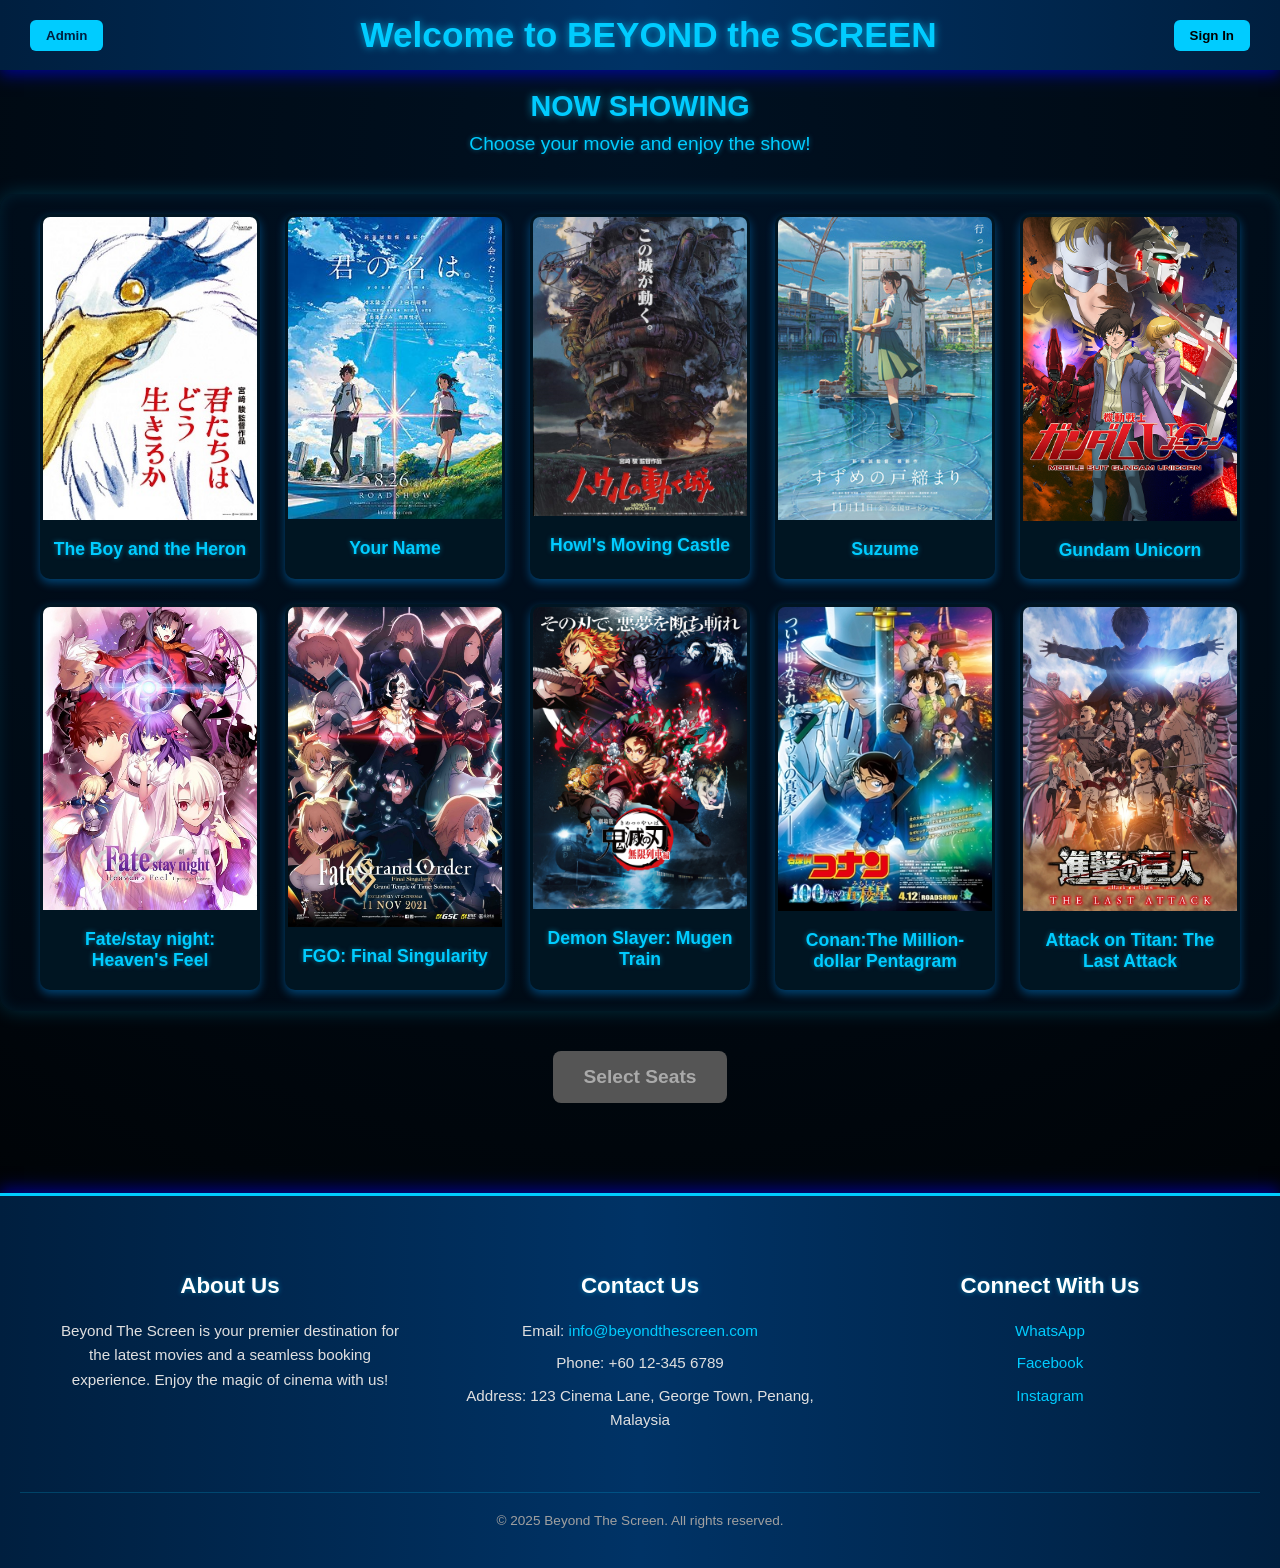
<file: project 1/index.html>
<!DOCTYPE html>
<html lang="en">
<head>
  <meta charset="UTF-8" />
  <meta name="viewport" content="width=device-width, initial-scale=1.0" />
  <title>Beyond The Screen</title>
  <link rel="stylesheet" href="index.css" />
</head>
<script>
  // Run when the page loads
  window.onload = function () {
    const authButton = document.getElementById('authButton');
    const user = localStorage.getItem("loggedInUser");

    if (user) {
      authButton.textContent = "Logout";
    } else {
      authButton.textContent = "Sign In";
    }
  };

  function handleAuthAction() {
    const user = localStorage.getItem("loggedInUser");

    if (user) {
      // Log out
      localStorage.removeItem("loggedInUser");
      alert("Logged out successfully.");
      location.reload(); // Refresh the page to update UI
    } else {
      // Redirect to login page
      window.location.href = "login.html";
    }
  }

  // New function for the Admin button
  function handleAdminAction() {
    // Placeholder for admin login/dashboard logic
    alert("Admin button clicked! (This would lead to an admin panel)");
    // You might redirect to an admin-specific page here, e.g.:
    // window.location.href = "admin_dashboard.html";
  }
</script>
<body>

  <header>
    <!-- New Admin button added here -->
    <button id="adminButton" class="admin-btn" onclick="handleAdminAction()">Admin</button>
    
    <div class="logo">
    </div>
    <h1 class="main-title">Welcome to BEYOND the SCREEN</h1>
    <button id="authButton" class="sign-in" onclick="handleAuthAction()">Sign In</button>
  </header>

  <section class="secondary-title-section">
      <h2 class="now-showing-title">NOW SHOWING</h2>
      <p class="sub-title">Choose your movie and enjoy the show!</p>
  </section>


  <main id="main-content">
<section id="movie-grid" class="movie-grid">
  <!-- Movie 1 -->
  <div class="movie-card" data-movie="The Boy and the Heron">
    <div class="movie-image-container">
      <img src="image/movie/苍鹭.jpg" alt="The Boy and the Heron" />
      <div class="movie-description">A young boy enters a mysterious world guided by a talking heron.</div>
    </div>
    <h3>The Boy and the Heron</h3>
  </div>

  <!-- Movie 2 -->
  <div class="movie-card" data-movie="Your Name">
    <div class="movie-image-container">
      <img src="image/movie/Your_name.jpg" alt="Your Name" />
      <div class="movie-description">Two strangers mysteriously swap bodies and try to find each other.</div>
    </div>
    <h3>Your Name</h3>
  </div>

  <!-- Movie 3 -->
  <div class="movie-card" data-movie="Howl's Moving Castle">
    <div class="movie-image-container">
      <img src="image/movie/Howls-moving-castleposter.jpg" alt="Howl's Moving Castle" />
      <div class="movie-description">A girl cursed by a witch finds refuge in a magical walking castle.</div>
    </div>
    <h3>Howl's Moving Castle</h3>
  </div>

  <!-- Movie 4 -->
  <div class="movie-card" data-movie="Suzume">
    <div class="movie-image-container">
      <img src="image/movie/suzume.jpg" alt="Suzume" />
      <div class="movie-description">Suzume helps close magical doors causing disasters across Japan.</div>
    </div>
    <h3>Suzume</h3>
  </div>

  <!-- Movie 5 -->
  <div class="movie-card" data-movie="Gundam Unicorn">
    <div class="movie-image-container">
      <img src="image/movie/gundam uc.png" alt="Gundam Unicorn" />
      <div class="movie-description">A teen pilot discovers the power of the mysterious Unicorn Gundam.</div>
    </div>
    <h3>Gundam Unicorn</h3>
  </div>

  <!-- Movie 6 -->
  <div class="movie-card" data-movie="Fate/stay night: Heaven's Feel">
    <div class="movie-image-container">
      <img src="image/movie/fsn hf.jpg" alt="Fate/stay night: Heaven's Feel" />
      <div class="movie-description">Dark secrets unfold as the Holy Grail War reaches its darkest path.</div>
    </div>
    <h3>Fate/stay night: Heaven's Feel</h3>
  </div>

  <!-- Movie 7 -->
  <div class="movie-card" data-movie="FGO: Final Singularity">
    <div class="movie-image-container">
      <img src="image/movie/fgo.jpg" alt="FGO: Final Singularity" />
      <div class="movie-description">The Chaldea team faces the final battle to save humanity's future.</div>
    </div>
    <h3>FGO: Final Singularity</h3>
  </div>

  <!-- Movie 8 -->
  <div class="movie-card" data-movie="Demon Slayer: Infinity Castle">
    <div class="movie-image-container">
      <img src="image/movie/Kimetsu_no_Yaiba_Mugen_Ressha_Hen_Poster.jpg" alt="Demon Slayer: Mugen Train" />
      <div class="movie-description">Tanjiro and friends face a powerful demon aboard a haunted train.</div>
    </div>
    <h3>Demon Slayer: Mugen Train</h3>
  </div>

  <!-- Movie 9 -->
  <div class="movie-card" data-movie="The Million-dollar Pentagram">
    <div class="movie-image-container">
      <img src="image/movie/Conan_Movie_27.jpg" alt="The Million-dollar Pentagram" />
      <div class="movie-description">Conan faces off against a legendary thief in a battle of wits over a priceless sword.</div>
    </div>
    <h3>Conan:The Million-dollar Pentagram</h3>
  </div>

  <!-- Movie 10 -->
  <div class="movie-card" data-movie="Attack on Titan: The Last Attack">
    <div class="movie-image-container">
      <img src="image/movie/aot.webp" alt="Attack on Titan: The Last Attack" />
      <div class="movie-description">"In a final stand, humanity battles to end the titan threat once and for all."</div>
    </div>
    <h3>Attack on Titan: The Last Attack</h3>
  </div>
</section>


    <section class="schedule-box">
      <div class="column location">
        <h2>Location</h2>
        <ul id="location-list">
          <li>Gurney Plaza</li>
          <li>Queensbay Mall</li>
          <li>Sunway Carnival Mall</li>
        </ul>
      </div>
      <div class="column time">
        <h2>Time</h2>
        <ul id="time-list">
          <li>10:00 AM</li>
          <li>12:00 PM</li>
          <li>2:00 PM</li>
          <li>4:00 PM</li>
          <li>6:00 PM</li>
          <li>8:00 PM</li>
          <li>10:00 PM</li>
        </ul>
      </div>
    </section>
  </main>

  <div class="booking-button-container">
    <button id="book-now-btn" class="book-now-btn" disabled>Select Seats</button>
  </div>

  <footer class="contact-footer">
    <div class="footer-content">
      <div class="footer-section about">
        <h3>About Us</h3>
        <p>Beyond The Screen is your premier destination for the latest movies and a seamless booking experience. Enjoy the magic of cinema with us!</p>
      </div>
      <div class="footer-section contact-info">
        <h3>Contact Us</h3>
        <ul>
          <li>Email: <a href="mailto:info@beyondthescreen.com">info@beyondthescreen.com</a></li>
          <li>Phone: +60 12-345 6789</li>
          <li>Address: 123 Cinema Lane, George Town, Penang, Malaysia</li>
        </ul>
      </div>
      <div class="footer-section social-media">
        <h3>Connect With Us</h3>
        <ul>
          <li><a href="https://wa.me/60123456789" target="_blank">WhatsApp</a></li>
          <li><a href="https://facebook.com/BeyondTheScreenMY" target="_blank">Facebook</a></li>
          <li><a href="https://instagram.com/BeyondTheScreenMY" target="_blank">Instagram</a></li>
        </ul>
      </div>
    </div>
    <div class="footer-bottom">
      &copy; 2025 Beyond The Screen. All rights reserved.
    </div>
  </footer>

  <script src="index.js"></script>
</body>
</html>
</file>
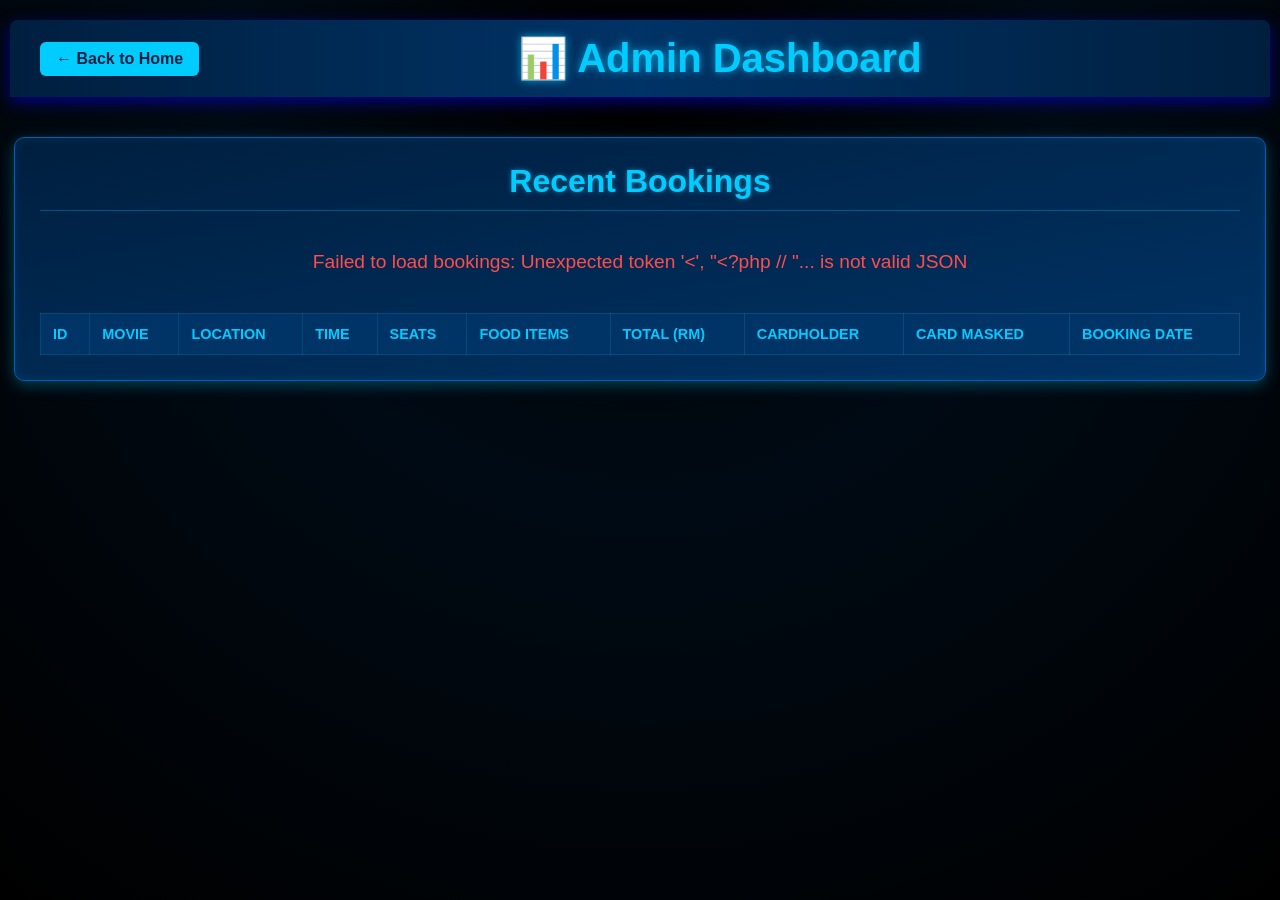
<file: project 1/admin.html>
<!DOCTYPE html>
<html lang="en">
<head>
    <meta charset="UTF-8">
    <meta name="viewport" content="width=device-width, initial-scale=1.0">
    <title>Admin Dashboard - Movie Bookings</title>
    <link rel="stylesheet" href="admin.css">
</head>
<body>
    <header>
        <a href="index.html" class="back-to-home-btn">← Back to Home</a>
        <h1>📊 Admin Dashboard</h1>
    </header>

    <main class="container">
        <section class="admin-section">
            <h2>Recent Bookings</h2>
            <div id="loading-message" class="loading-message">Loading bookings...</div>
            <div id="error-message" class="error-message" style="display: none;"></div>
            <table id="bookings-table">
                <thead>
                    <tr>
                        <th>ID</th>
                        <th>Movie</th>
                        <th>Location</th>
                        <th>Time</th>
                        <th>Seats</th>
                        <th>Food Items</th>
                        <th>Total (RM)</th>
                        <th>Cardholder</th>
                        <th>Card Masked</th>
                        <th>Booking Date</th>
                    </tr>
                </thead>
                <tbody>
                    <!-- Bookings will be loaded here by JavaScript -->
                </tbody>
            </table>
            <p id="no-bookings-message" style="display: none; text-align: center; color: #aaa; margin-top: 20px;">No bookings found yet.</p>
        </section>
    </main>

    <script src="admin.js"></script>
</body>
</html>
</file>
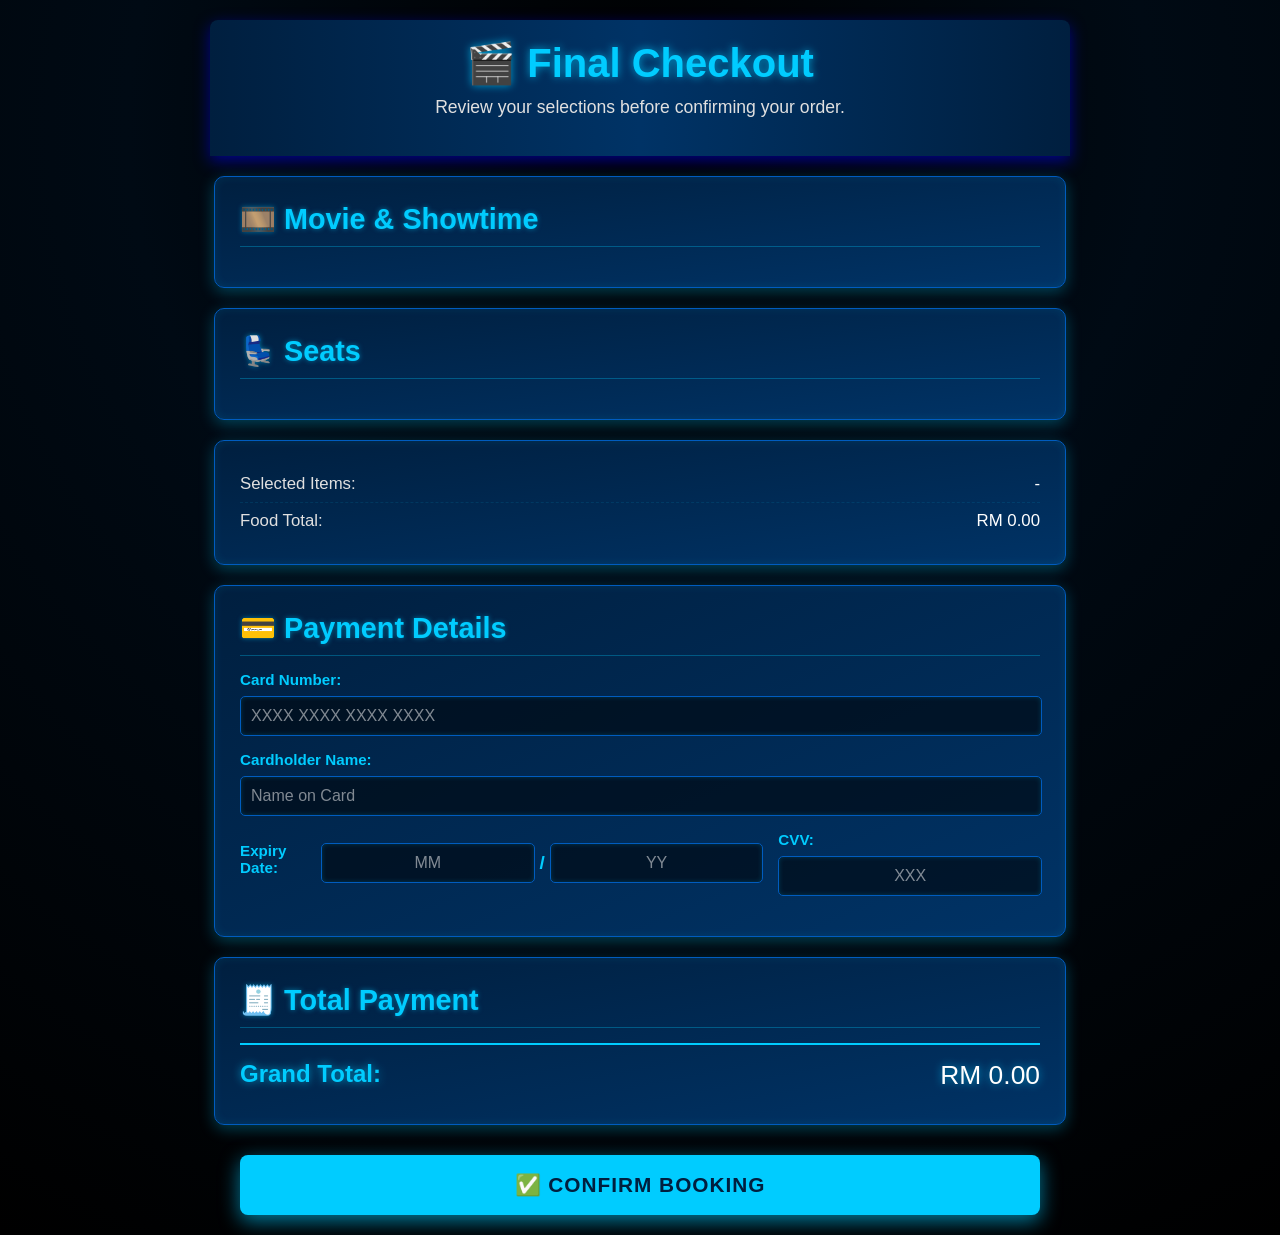
<file: project 1/checkout.html>
<!DOCTYPE html>
<html lang="en">
<head>
  <meta charset="UTF-8">
  <meta name="viewport" content="width=device-width, initial-scale=1.0">
  <title>Checkout - Beyond The Screen</title>
  <link rel="stylesheet" href="checkout.css">
</head>
<body>

  <header>
    <h1>🎬 Final Checkout</h1>
    <p>Review your selections before confirming your order.</p>
  </header>

  <div class="summary-box" id="movie-summary">
    <h2>🎞️ Movie & Showtime</h2>
    <!-- Content will be dynamically added by checkout.js -->
  </div>

  <div class="summary-box" id="seats-summary">
    <h2>💺 Seats</h2>
    <!-- Content will be dynamically added by checkout.js -->
  </div>

  <div class="summary-box" id="food-summary">
    <h2>🍿 Food & Drinks</h2>
    <!-- Content will be dynamically added by checkout.js -->
  </div>

  <div class="summary-box payment-details">
    <h2>💳 Payment Details</h2>
    <div class="form-group">
      <label for="card-number">Card Number:</label>
      <input type="text" id="card-number" placeholder="XXXX XXXX XXXX XXXX" maxlength="19" required>
    </div>
    <div class="form-group">
      <label for="card-name">Cardholder Name:</label>
      <input type="text" id="card-name" placeholder="Name on Card" required>
    </div>
    <div class="form-group expiration-cvv">
      <div class="expiration-date">
        <label for="expiry-month">Expiry Date:</label>
        <input type="text" id="expiry-month" placeholder="MM" maxlength="2" required>
        <span> / </span>
        <input type="text" id="expiry-year" placeholder="YY" maxlength="2" required>
      </div>
      <div class="cvv">
        <label for="cvv">CVV:</label>
        <input type="text" id="cvv" placeholder="XXX" maxlength="4" required>
      </div>
    </div>
  </div>

  <div class="summary-box">
    <h2>🧾 Total Payment</h2>
    <div class="order-item total">Grand Total: <span id="grand-total">RM 0.00</span></div>
  </div>

  <button class="action-btn" id="confirm-payment-btn">✅ Confirm Booking</button>

  <!-- Custom Confirmation Modal -->
  <div id="confirmation-modal" class="modal">
    <div class="modal-content">
      <span class="close-button">&times;</span>
      <h2 id="modal-title"></h2>
      <p id="modal-message"></p>
      <button id="modal-ok-btn" class="modal-button">OK</button>
    </div>
  </div>

  <script src="checkout.js"></script>

</body>
</html>
</file>
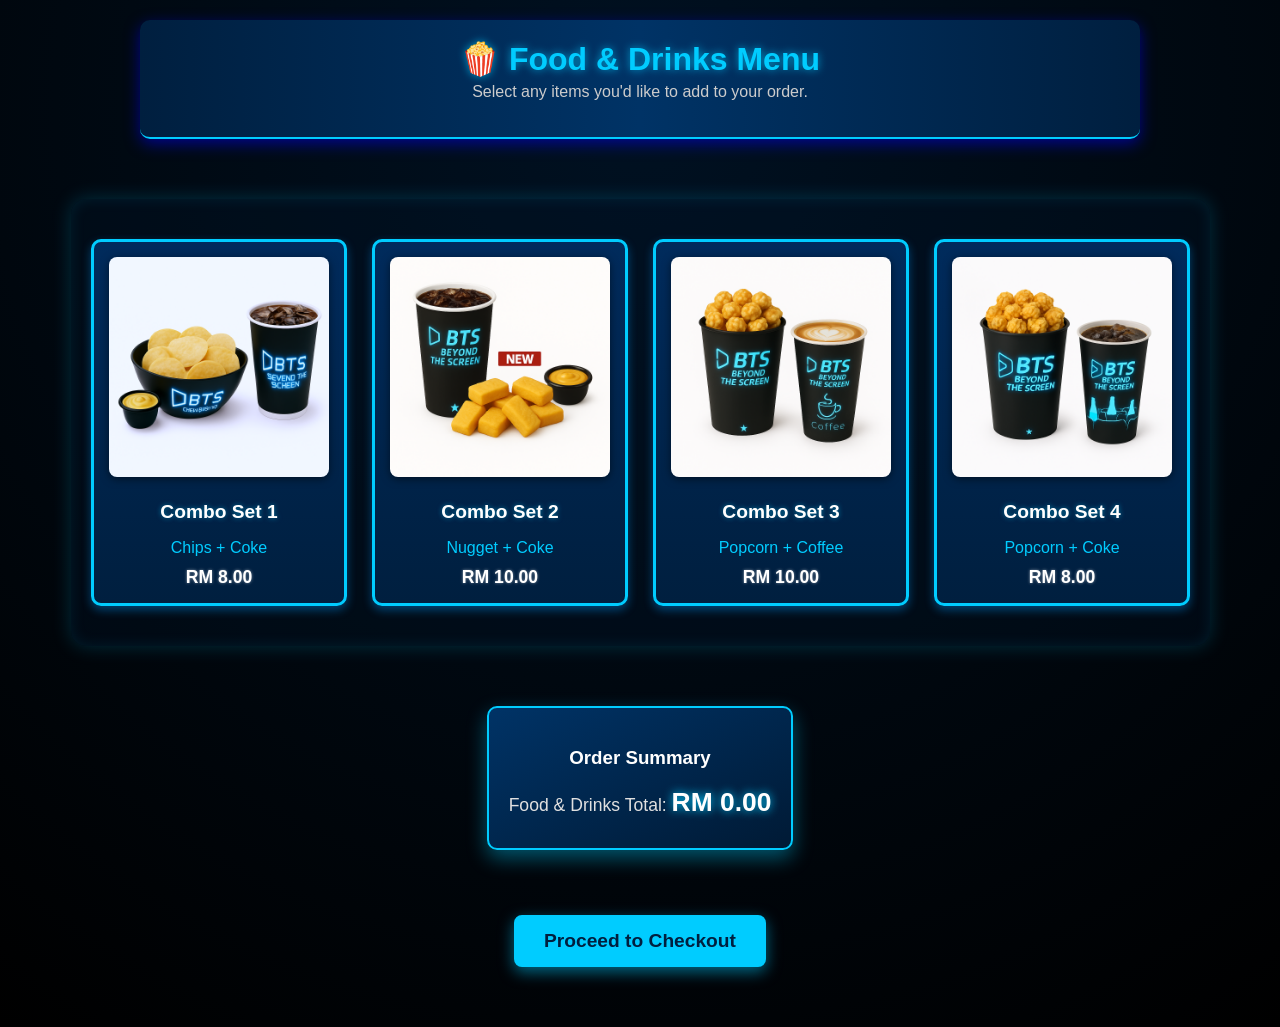
<file: project 1/food.html>
<!DOCTYPE html>
<html lang="en">
<head>
  <meta charset="UTF-8">
  <title>Food Menu - Beyond The Screen</title>
  <link rel="stylesheet" href="food.css">
</head>
<body>
  <header>
    <h1>🍿 Food & Drinks Menu</h1>
    <p>Select any items you'd like to add to your order.</p>
  </header>

  <section class="food-menu" id="food-menu">
    <div class="food-item" data-name="Combo Set 1" data-price="8.00">
      <img src="image/food/chips + coke.png" alt="Combo Set 1">
      <h2>Combo Set 1</h2>
      <p>Chips + Coke</p>
      <span class="price">RM 8.00</span>
    </div>

    <div class="food-item" data-name="Combo Set 2" data-price="10.00">
      <img src="image/food/coke + nugget.png" alt="Combo Set 2">
      <h2>Combo Set 2</h2>
      <p>Nugget + Coke</p>
      <span class="price">RM 10.00</span>
    </div>

    <div class="food-item" data-name="Combo Set 3" data-price="10.00">
      <img src="image/food/popcorn + coffee.png" alt="Combo Set 3">
      <h2>Combo Set 3</h2>
      <p>Popcorn + Coffee</p>
      <span class="price">RM 10.00</span>
    </div>

    <div class="food-item" data-name="Combo Set 4" data-price="8.00">
      <img src="image/food/popcorn + coke.png" alt="Combo Set 4">
      <h2>Combo Set 4</h2>
      <p>Popcorn + Coke</p>
      <span class="price">RM 8.00</span>
    </div>
  </section>

  <div class="summary">
    <h3>Order Summary</h3>
    <p>Food & Drinks Total: <span id="food-total">RM 0.00</span></p>
  </div>
  
  <div class="action-button-container">
    <button id="checkout-btn" class="action-btn">Proceed to Checkout</button>
  </div>

  <script src="food.js"></script>
</body>
</html>
</file>
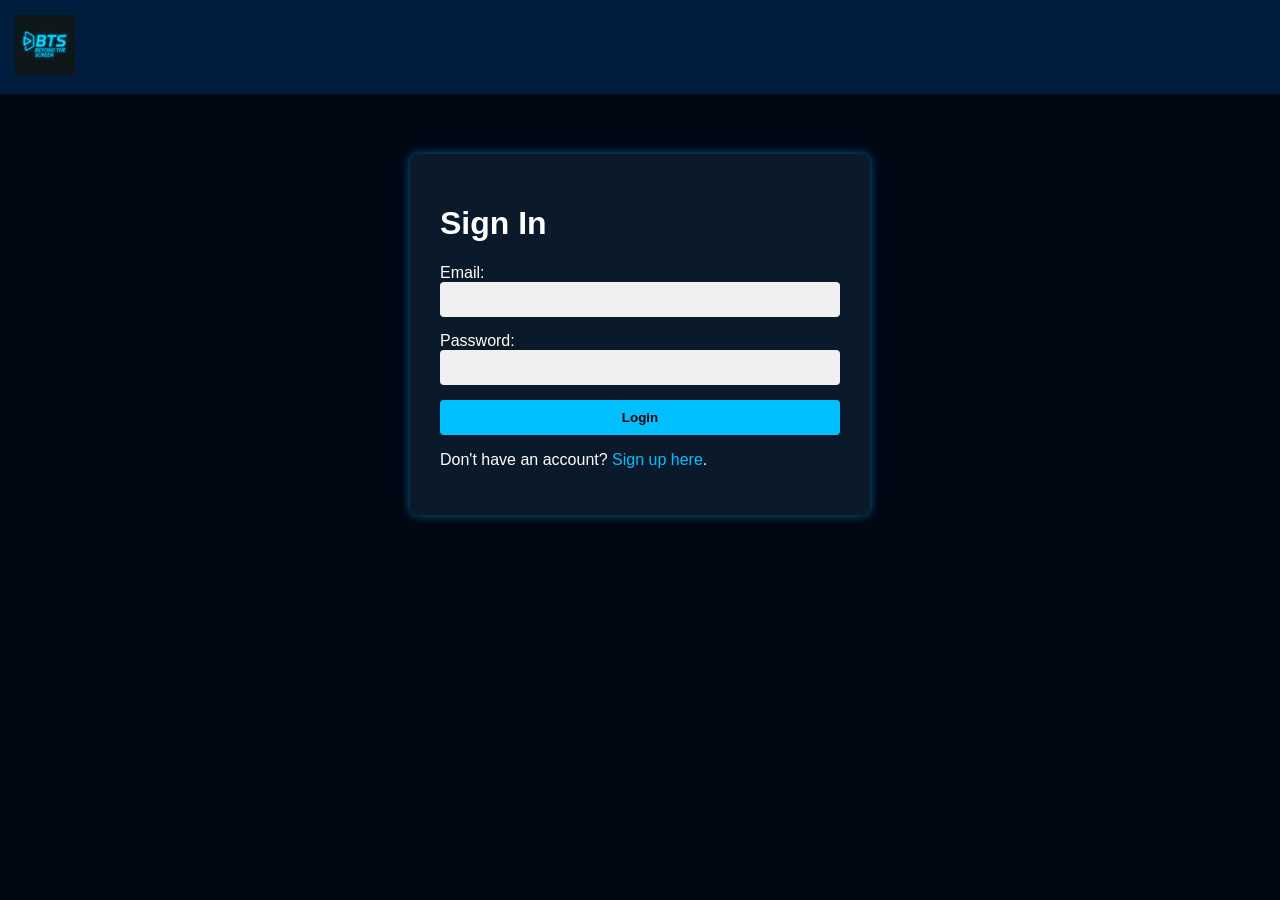
<file: project 1/login.html>
<!DOCTYPE html>
<html lang="en">
<head>
  <meta charset="UTF-8" />
  <meta name="viewport" content="width=device-width, initial-scale=1.0"/>
  <title>Login - Beyond The Screen</title>
  <link rel="stylesheet" href="login.css" />
</head>
<body>

  <header>
    <div class="logo">
      <img src="image/icon/bts logo.png" alt="logo" width="60" height="60">
    </div>
  </header>

  <main class="auth-container">
    <h1>Sign In</h1>
    <form onsubmit="return loginUser(event)" class="auth-form">
      <label>Email:</label>
      <input type="email" id="loginEmail" required />

      <label>Password:</label>
      <input type="password" id="loginPassword" required />

      <button type="submit">Login</button>
      <p>Don't have an account? <a href="signup.html">Sign up here</a>.</p>
    </form>
  </main>

  <script>
    function loginUser(event) {
      event.preventDefault();
      const email = document.getElementById("loginEmail").value;
      const password = document.getElementById("loginPassword").value;

      const storedPassword = localStorage.getItem(email);
      if (storedPassword === password) {
        localStorage.setItem("loggedInUser", email);
        alert("Login successful!");
        window.location.href = "index.html";
      } else {
        alert("Invalid email or password.");
      }
    }
  </script>
</body>
</html>
</file>
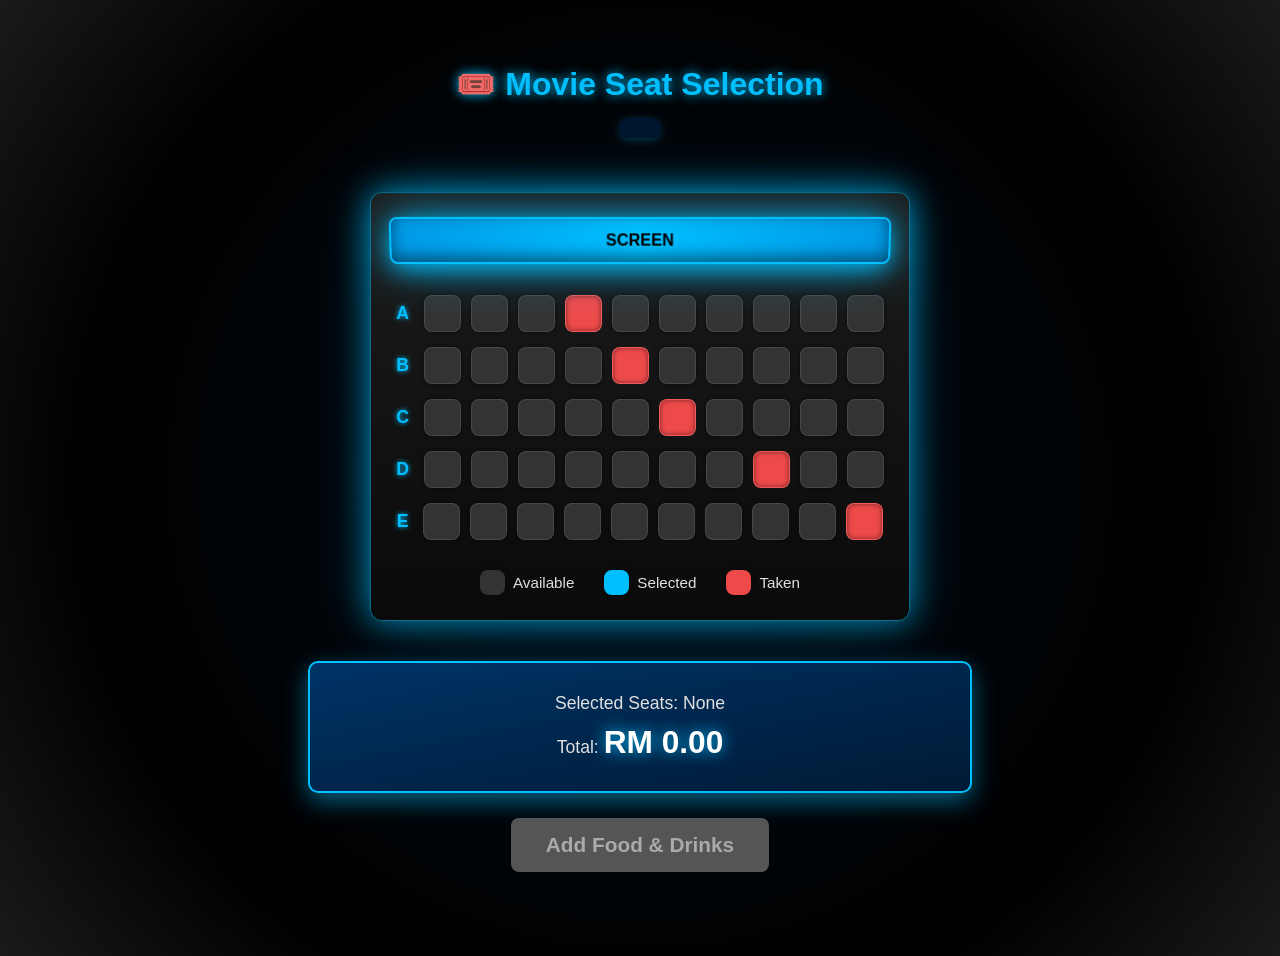
<file: project 1/seats.html>
<!DOCTYPE html>
<html lang="en">
<head>
  <meta charset="UTF-8">
  <title>Seat Selection</title>
  <link rel="stylesheet" href="seats.css">
</head>
<body>
  <header>
    <h1>🎟️ Movie Seat Selection</h1>
    <div id="booking-details"></div>
  </header>

  <div class="seat-layout">
    <div class="screen">SCREEN</div>

    <!-- Rows A to E -->
    <div class="row" data-row="A"><div class="label">A</div>
      <div class="seats">
        <div class="seat available" data-seat="A1"></div><div class="seat available" data-seat="A2"></div><div class="seat available" data-seat="A3"></div>
        <div class="seat taken" data-seat="A4"></div><div class="seat available" data-seat="A5"></div><div class="seat available" data-seat="A6"></div>
        <div class="seat available" data-seat="A7"></div><div class="seat available" data-seat="A8"></div><div class="seat available" data-seat="A9"></div>
        <div class="seat available" data-seat="A10"></div>
      </div>
    </div>

    <div class="row" data-row="B"><div class="label">B</div>
      <div class="seats">
        <div class="seat available" data-seat="B1"></div><div class="seat available" data-seat="B2"></div><div class="seat available" data-seat="B3"></div>
        <div class="seat available" data-seat="B4"></div><div class="seat taken" data-seat="B5"></div><div class="seat available" data-seat="B6"></div>
        <div class="seat available" data-seat="B7"></div><div class="seat available" data-seat="B8"></div><div class="seat available" data-seat="B9"></div>
        <div class="seat available" data-seat="B10"></div>
      </div>
    </div>

    <div class="row" data-row="C"><div class="label">C</div>
      <div class="seats">
        <div class="seat available" data-seat="C1"></div><div class="seat available" data-seat="C2"></div><div class="seat available" data-seat="C3"></div>
        <div class="seat available" data-seat="C4"></div><div class="seat available" data-seat="C5"></div><div class="seat taken" data-seat="C6"></div>
        <div class="seat available" data-seat="C7"></div><div class="seat available" data-seat="C8"></div><div class="seat available" data-seat="C9"></div>
        <div class="seat available" data-seat="C10"></div>
      </div>
    </div>

    <div class="row" data-row="D"><div class="label">D</div>
      <div class="seats">
        <div class="seat available" data-seat="D1"></div><div class="seat available" data-seat="D2"></div><div class="seat available" data-seat="D3"></div>
        <div class="seat available" data-seat="D4"></div><div class="seat available" data-seat="D5"></div><div class="seat available" data-seat="D6"></div>
        <div class="seat available" data-seat="D7"></div><div class="seat taken" data-seat="D8"></div><div class="seat available" data-seat="D9"></div>
        <div class="seat available" data-seat="D10"></div>
      </div>
    </div>

    <div class="row" data-row="E"><div class="label">E</div>
      <div class="seats">
        <div class="seat available" data-seat="E1"></div><div class="seat available" data-seat="E2"></div><div class="seat available" data-seat="E3"></div>
        <div class="seat available" data-seat="E4"></div><div class="seat available" data-seat="E5"></div><div class="seat available" data-seat="E6"></div>
        <div class="seat available" data-seat="E7"></div><div class="seat available" data-seat="E8"></div><div class="seat available" data-seat="E9"></div>
        <div class="seat taken" data-seat="E10"></div>
      </div>
    </div>

    <div class="legend">
      <div><div class="seat available"></div> Available</div>
      <div><div class="seat selected-legend"></div> Selected</div>
      <div><div class="seat taken"></div> Taken</div>
    </div>
  </div>

  <div class="summary">
    <p>Selected Seats: <span id="seats-list">None</span></p>
    <p>Total: <span id="total-price">RM 0.00</span></p>
  </div>
  
  <div class="action-button-container">
    <button id="confirm-seats-btn" class="action-btn" disabled>Add Food & Drinks</button>
  </div>


  <script src="seats.js"></script>
</body>
</html>
</file>
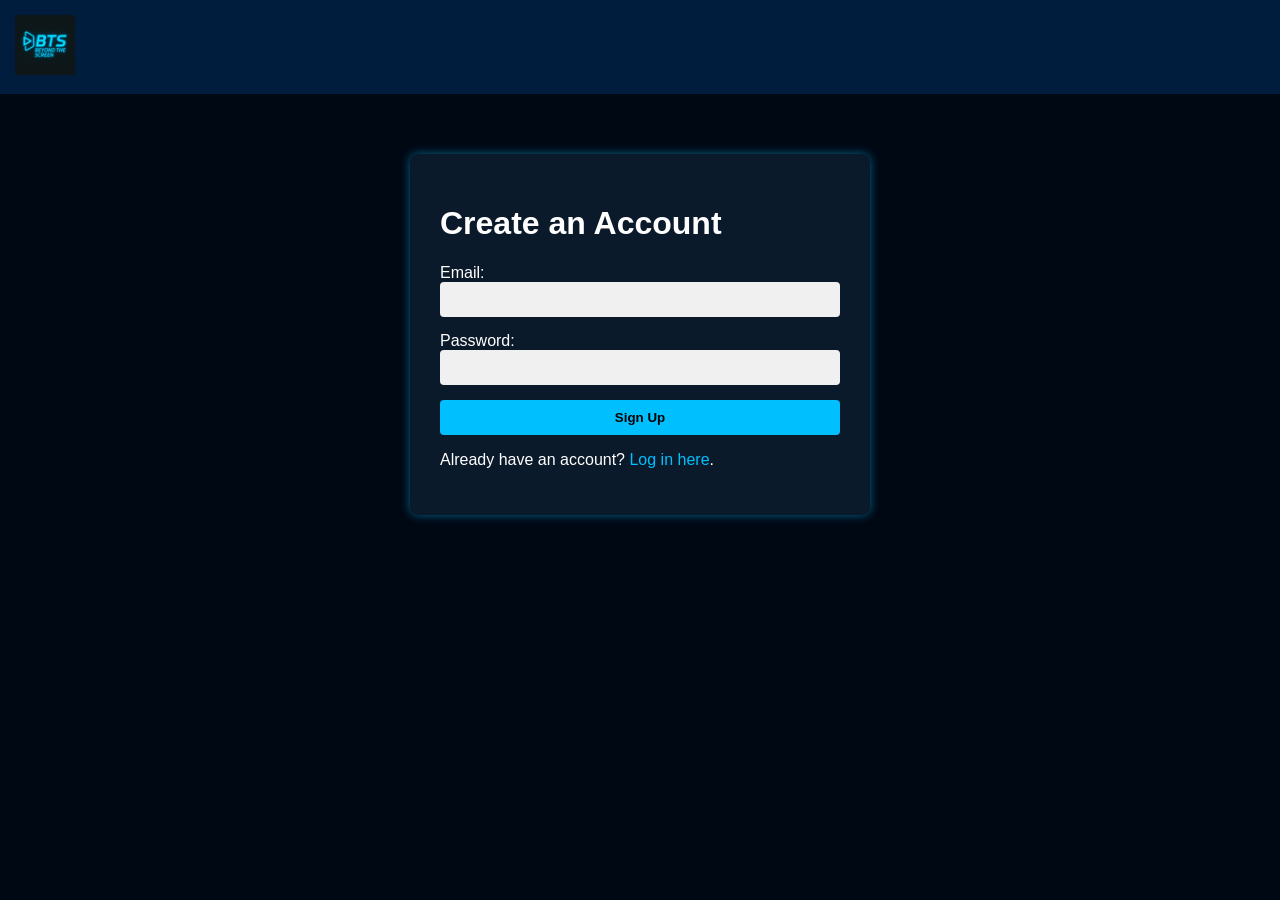
<file: project 1/signup.html>
<!DOCTYPE html>
<html lang="en">
<head>
  <meta charset="UTF-8" />
  <meta name="viewport" content="width=device-width, initial-scale=1.0"/>
  <title>Sign Up - Beyond The Screen</title>
  <link rel="stylesheet" href="signup.css" />
</head>
<body>

  <header>
    <div class="logo">
      <img src="image/icon/bts logo.png" alt="logo" width="60" height="60">
    </div>
  </header>

  <main class="auth-container">
    <h1>Create an Account</h1>
    <form onsubmit="return signupUser(event)" class="auth-form">
      <label>Email:</label>
      <input type="email" id="signupEmail" required />

      <label>Password:</label>
      <input type="password" id="signupPassword" required />

      <button type="submit">Sign Up</button>
      <p>Already have an account? <a href="login.html">Log in here</a>.</p>
    </form>
  </main>

  <script>
    function signupUser(event) {
      event.preventDefault();
      const email = document.getElementById("signupEmail").value;
      const password = document.getElementById("signupPassword").value;

      if (localStorage.getItem(email)) {
        alert("Account already exists with this email.");
      } else {
        localStorage.setItem(email, password);
        alert("Account created successfully! Please log in.");
        window.location.href = "login.html";
      }
    }
  </script>
</body>
</html>
</file>
<file: project 1/index.css>
body {
  margin: 0;
  font-family: 'Segoe UI', Tahoma, Geneva, Verdana, sans-serif;
  background: radial-gradient(circle at 50% 10%, #001122 0%, #000a14 40%, #000000 100%);
  color: #00ccff;
  min-height: 100vh;
  display: flex;
  flex-direction: column;
}

header {
  background: linear-gradient(to right, #001f3f, #003366, #001f3f);
  display: flex;
  justify-content: space-between; /* Pushes logo/title left, button right */
  align-items: center; /* Vertically centers items */
  padding: 15px 30px;
  box-shadow: 0 5px 15px rgba(0, 0, 255, 0.5);
  position: relative;
  z-index: 10;
  flex-wrap: wrap; /* Allow wrapping on small screens if content is too wide */
}

.logo {
  /* This will be an empty space placeholder pushed to the left */
  /* You could give it a min-width if you want a consistent empty space */
  min-width: 60px; /* Example: ensure it takes up some space on the left */
}

/* Styles for the "Welcome" title in the header */
.main-title {
  text-align: center; /* Will be centered within the space it takes up */
  margin: 0 auto; /* Pushes it to the center by taking up equal margins on both sides */
  color: #00ccff;
  text-shadow: 0 0 8px rgba(0, 204, 255, 0.7);
  font-size: 2.2em;
  flex-grow: 1; /* Allows it to take available space to push button right */
}

.sign-in {
  background-color: #00ccff;
  color: #000;
  border: none;
  padding: 8px 16px;
  border-radius: 6px;
  font-weight: bold;
  cursor: pointer;
  transition: background-color 0.3s, transform 0.2s, box-shadow 0.3s;
  /* `margin-left: auto;` is no longer strictly necessary because `justify-content: space-between;`
     on the header already handles spacing. Keeping it doesn't hurt. */
}

.sign-in:hover {
  background-color: #0099cc;
  transform: translateY(-2px);
  box-shadow: 0 4px 10px rgba(0, 204, 255, 0.4);
}

/* Styles for the "NOW SHOWING" section in the body */
.secondary-title-section {
    text-align: center;
    margin: 20px 0 0; /* Margin above movie grid */
}

.now-showing-title {
    font-size: 1.8em;
    margin: 0; /* Remove default margins */
    color: #00ccff;
    text-shadow: 0 0 8px rgba(0, 204, 255, 0.7);
}

.sub-title {
    font-size: 1.2em;
    font-weight: normal;
    margin-top: 10px; /* Space below "NOW SHOWING" */
    color: #00ccff;
    text-shadow: 0 0 5px rgba(0, 204, 255, 0.5);
}

/* Main content wrapper for positioning context */
#main-content {
    position: relative;
    width: 100%;
    display: flex;
    flex-direction: column;
    align-items: center;
    flex-grow: 1;
}

.movie-grid {
  display: grid;
  grid-template-columns: repeat(auto-fit, minmax(220px, 1fr));
  gap: 25px;
  padding: 20px 40px;
  justify-items: center;
  background: rgba(0, 20, 40, 0.3);
  border-radius: 15px;
  margin: 20px auto;
  max-width: 1200px;
  box-shadow: inset 0 0 15px rgba(0, 204, 255, 0.1), 0 0 20px rgba(0, 204, 255, 0.2);
  z-index: 1;
}

.movie-card {
  background-color: #001522;
  border-radius: 10px;
  overflow: hidden;
  box-shadow: 0 4px 10px rgba(0, 153, 255, 0.4);
  transition: transform 0.4s ease-in-out, box-shadow 0.3s, border 0.3s;
  text-align: center;
  cursor: pointer;
  border: 3px solid transparent;
  transform-style: preserve-3d;
  transform: perspective(1000px);
}

.movie-card:hover {
  transform: perspective(1000px) scale(1.05) rotateY(3deg) translateZ(20px);
  box-shadow: 0 10px 25px rgba(0, 204, 255, 0.8), 0 0 30px rgba(0, 204, 255, 0.6);
}

.movie-card.selected {
    border: 3px solid #00ccff;
    box-shadow: 0 0 25px rgba(0, 204, 255, 1), 0 0 40px rgba(0, 204, 255, 0.8);
    transform: perspective(1000px) scale(1.06) translateZ(30px);
}


.movie-card img {
  width: 100%;
  height: auto;
  display: block;
}

.movie-card h3 {
  padding: 15px 10px;
  font-size: 1.1em;
  margin: 0;
  text-shadow: 0 0 5px rgba(0, 204, 255, 0.5);
}

.schedule-box {
  position: absolute;
  top: 50%;
  left: 50%;
  transform: translate(-50%, -50%) scale(0.95);
  opacity: 0;
  pointer-events: none;

  display: flex;
  flex-direction: column;
  justify-content: center;
  align-items: center;
  padding: 20px;
  max-width: 950px;
  width: 90%;
  border: 2px solid #00ccff;
  background: linear-gradient(to bottom right, #001f3f, #003366);
  border-radius: 10px;
  box-shadow: 0 8px 20px rgba(0, 204, 255, 0.4), inset 0 0 10px rgba(0, 204, 255, 0.1);
  z-index: 5;
  margin: 0;

  transition: opacity 0.5s ease-out, transform 0.5s ease-out;
}

.schedule-box.active {
  opacity: 1;
  transform: translate(-50%, -50%) scale(1);
  pointer-events: auto;
}


@media (min-width: 600px) {
    .schedule-box {
        flex-direction: row;
        align-items: flex-start;
    }
    .column {
        flex: 1;
        margin: 10px;
        width: auto;
    }
    /* No specific media query needed for header as `justify-content: space-between` and `margin: 0 auto;` on main-title handle responsiveness */
}

.column {
  flex: 1;
  margin: 10px;
  width: 90%;
}

.column h2 {
  text-align: center;
  color: #00ccff;
  border-bottom: 1px solid #00ccff;
  padding-bottom: 10px;
  text-shadow: 0 0 5px rgba(0, 204, 255, 0.5);
}

.column ul {
  list-style: none;
  padding: 0;
  margin: 0;
}

.column ul li {
  text-align: center;
  background-color: #003366;
  color: #00ccff;
  margin: 10px 0;
  padding: 12px;
  border-radius: 8px;
  cursor: pointer;
  transition: background-color 0.3s, border 0.3s, transform 0.2s, box-shadow 0.3s;
  border: 2px solid transparent;
  box-shadow: 0 2px 8px rgba(0, 153, 255, 0.3);
}

.column ul li:hover {
  background-color: #004080;
  transform: translateY(-3px);
  box-shadow: 0 5px 15px rgba(0, 204, 255, 0.5);
}

.column ul li.selected {
    background-color: #005cbf;
    border: 2px solid #00ccff;
    font-weight: bold;
    box-shadow: inset 0 0 10px rgba(0, 204, 255, 0.7), 0 0 15px rgba(0, 204, 255, 0.9);
    transform: scale(1.02);
}

.booking-button-container {
    text-align: center;
    margin: 20px 0 40px 0;
    position: relative;
    z-index: 1;
}

.book-now-btn {
    background-color: #00ccff;
    color: #001f3f;
    font-size: 1.2em;
    font-weight: bold;
    padding: 15px 30px;
    border: none;
    border-radius: 8px;
    cursor: pointer;
    transition: background-color 0.3s, transform 0.3s, box-shadow 0.3s;
    box-shadow: 0 5px 15px rgba(0, 204, 255, 0.5);
}

.book-now-btn:hover:not(:disabled) {
    background-color: #33d6ff;
    transform: scale(1.05) translateY(-5px);
    box-shadow: 0 8px 20px rgba(0, 204, 255, 0.8);
}

.book-now-btn:disabled {
    background-color: #555;
    color: #aaa;
    cursor: not-allowed;
    box-shadow: none;
}

.movie-image-container {
  position: relative;
  display: inline-block;
  background: linear-gradient(to bottom, rgba(0,0,0,0.1), rgba(0,0,0,0.3));
}

.movie-description {
  position: absolute;
  bottom: 0;
  left: 0;
  right: 0;
  background: rgba(0, 0, 0, 0.95);
  color: #fff;
  padding: 10px;
  font-size: 13px;
  display: none;
  z-index: 2;
  border-radius: 0 0 5px 5px;
  transform: translateZ(10px);
  box-shadow: 0 -5px 15px rgba(0, 0, 0, 0.7);
}

.movie-image-container:hover .movie-description {
  display: block;
}

/* Footer Styles */
.contact-footer {
    background: linear-gradient(to right, #001f3f, #003366, #001f3f);
    color: #00ccff;
    padding: 40px 20px;
    margin-top: 50px;
    border-top: 3px solid #00ccff;
    box-shadow: 0 -5px 15px rgba(0, 0, 255, 0.5);
    text-align: center;
}

.footer-content {
    display: flex;
    flex-wrap: wrap;
    justify-content: space-around;
    max-width: 1200px;
    margin: 0 auto 30px auto;
    gap: 30px;
}

.footer-section {
    flex: 1;
    min-width: 250px;
    padding: 15px;
}

.footer-section h3 {
    color: #ffffff;
    font-size: 1.4em;
    margin-bottom: 20px;
    text-shadow: 0 0 5px rgba(0, 204, 255, 0.5);
}

.footer-section p, .footer-section ul {
    font-size: 0.95em;
    line-height: 1.6;
    color: #e0e0e0;
}

.footer-section ul {
    list-style: none;
    padding: 0;
}

.footer-section ul li {
    margin-bottom: 8px;
}

.footer-section a {
    color: #00ccff;
    text-decoration: none;
    transition: color 0.3s, text-shadow 0.3s;
}

.footer-section a:hover {
    color: #33d6ff;
    text-shadow: 0 0 10px #33d6ff;
}

.footer-bottom {
    border-top: 1px solid rgba(0, 204, 255, 0.2);
    padding-top: 20px;
    margin-top: 20px;
    font-size: 0.85em;
    color: #a0a0a0;
}

/* Styles for the new Admin button */
.admin-btn {
    background-color: #00ccff; /* Neon blue */
    color: #001f3f; /* Dark blue text */
    border: none;
    padding: 8px 16px;
    border-radius: 6px;
    font-weight: bold;
    cursor: pointer;
    transition: background-color 0.3s, transform 0.2s, box-shadow 0.3s;
    /* Position it explicitly to the left within the flex container */
    margin-right: auto; /* Pushes it to the left, opposite of sign-in button */
}

.admin-btn:hover {
    background-color: #0099cc;
    transform: translateY(-2px);
    box-shadow: 0 4px 10px rgba(0, 204, 255, 0.4);
}

/* Adjustments for the header's existing .logo div to accommodate the new button */
/* If .logo is no longer needed as a spacer, you can remove its min-width */
.logo {
  /* This was previously used to push the main title to the right.
     With the admin-btn, you might not need a fixed min-width here
     or you can adjust it to maintain desired spacing. */
  min-width: 20px; /* Adjust as needed, or remove if not desired */
}
</file>
<file: project 1/admin.css>
body {
    margin: 0;
    font-family: 'Segoe UI', Tahoma, Geneva, Verdana, sans-serif;
    background: radial-gradient(circle at 50% 10%, #000000 0%, #000a14 40%, #000000 100%);
    color: #e0e0e0;
    min-height: 100vh;
    display: flex;
    flex-direction: column;
    align-items: center;
    padding: 20px;
    box-sizing: border-box;
}

header {
    background: linear-gradient(to right, #001f3f, #003366, #001f3f);
    display: flex;
    justify-content: space-between;
    align-items: center;
    padding: 15px 30px;
    box-shadow: 0 5px 15px rgba(0, 0, 255, 0.5);
    position: relative;
    z-index: 10;
    width: 100%;
    max-width: 1200px; /* Wider for admin table */
    border-radius: 8px 8px 0 0;
    margin-bottom: 20px;
}

header h1 {
    color: #00ccff;
    text-shadow: 0 0 8px rgba(0, 204, 255, 0.7);
    font-size: 2.5em;
    margin: 0 auto; /* Center the title */
    flex-grow: 1; /* Allow it to take space */
    text-align: center;
}

.back-to-home-btn {
    background-color: #00ccff;
    color: #001f3f;
    border: none;
    padding: 8px 16px;
    border-radius: 6px;
    font-weight: bold;
    cursor: pointer;
    text-decoration: none;
    transition: background-color 0.3s, transform 0.2s, box-shadow 0.3s;
}

.back-to-home-btn:hover {
    background-color: #0099cc;
    transform: translateY(-2px);
    box-shadow: 0 4px 10px rgba(0, 204, 255, 0.4);
}

.container {
    width: 100%;
    max-width: 1200px;
    background: linear-gradient(to bottom right, #001f3f, #003366);
    padding: 25px;
    border-radius: 10px;
    box-shadow: 0 4px 15px rgba(0, 204, 255, 0.3), inset 0 0 10px rgba(0, 204, 255, 0.1);
    border: 1px solid #005cbf;
    margin-top: 20px;
}

.admin-section h2 {
    color: #00ccff;
    text-shadow: 0 0 5px rgba(0, 204, 255, 0.5);
    margin-top: 0;
    margin-bottom: 20px;
    border-bottom: 1px solid rgba(0, 204, 255, 0.3);
    padding-bottom: 10px;
    font-size: 2em;
    text-align: center;
}

.loading-message, .error-message, .no-bookings-message {
    text-align: center;
    padding: 20px;
    font-size: 1.2em;
    color: #00ccff;
}

.error-message {
    color: #ff4d4d;
}


#bookings-table {
    width: 100%;
    border-collapse: collapse;
    margin-top: 20px;
}

#bookings-table th, #bookings-table td {
    border: 1px solid rgba(0, 204, 255, 0.2);
    padding: 12px;
    text-align: left;
    color: #e0e0e0;
}

#bookings-table th {
    background-color: #003366;
    color: #00ccff;
    font-weight: bold;
    text-transform: uppercase;
    font-size: 0.9em;
    position: sticky; /* Make headers sticky for scrolling tables */
    top: 0;
    z-index: 2; /* Ensure sticky header is above content */
}

#bookings-table tbody tr:nth-child(even) {
    background-color: rgba(0, 10, 20, 0.5);
}

#bookings-table tbody tr:hover {
    background-color: rgba(0, 20, 40, 0.7);
    color: #00ccff;
    cursor: pointer;
}

/* Responsive Table */
@media (max-width: 768px) {
    #bookings-table, #bookings-table thead, #bookings-table tbody, #bookings-table th, #bookings-table td, #bookings-table tr {
        display: block;
    }

    #bookings-table thead tr {
        position: absolute;
        top: -9999px;
        left: -9999px;
    }

    #bookings-table tr {
        margin-bottom: 15px;
        border: 1px solid rgba(0, 204, 255, 0.2);
        border-radius: 8px;
        overflow: hidden;
        background-color: rgba(0, 10, 20, 0.7);
    }

    #bookings-table td {
        border: none;
        border-bottom: 1px dashed rgba(0, 204, 255, 0.1);
        position: relative;
        padding-left: 50%;
        text-align: right;
    }

    #bookings-table td:before {
        position: absolute;
        left: 6px;
        width: 45%;
        padding-right: 10px;
        white-space: nowrap;
        text-align: left;
        font-weight: bold;
        color: #00ccff;
    }

    /* Label the data */
    #bookings-table td:nth-of-type(1):before { content: "ID:"; }
    #bookings-table td:nth-of-type(2):before { content: "Movie:"; }
    #bookings-table td:nth-of-type(3):before { content: "Location:"; }
    #bookings-table td:nth-of-type(4):before { content: "Time:"; }
    #bookings-table td:nth-of-type(5):before { content: "Seats:"; }
    #bookings-table td:nth-of-type(6):before { content: "Food Items:"; }
    #bookings-table td:nth-of-type(7):before { content: "Total (RM):"; }
    #bookings-table td:nth-of-type(8):before { content: "Cardholder:"; }
    #bookings-table td:nth-of-type(9):before { content: "Card Masked:"; }
    #bookings-table td:nth-of-type(10):before { content: "Booking Date:"; }
}
</file>
<file: project 1/checkout.css>
/* General Body and HTML styles */
body {
    margin: 0;
    font-family: 'Segoe UI', Tahoma, Geneva, Verdana, sans-serif;
    /* Updated to a darker background from index.css, closer to black */
    background: radial-gradient(circle at 50% 10%, #000000 0%, #000a14 40%, #000000 100%);
    color: #00ccff; /* Neon blue color from index.css */
    min-height: 100vh;
    display: flex;
    flex-direction: column;
    align-items: center; /* Center content horizontally */
    padding: 20px;
    box-sizing: border-box; /* Include padding in element's total width and height */
}

/* Header styles matching index.css */
header {
    background: linear-gradient(to right, #001f3f, #003366, #001f3f);
    padding: 20px 30px;
    box-shadow: 0 5px 15px rgba(0, 0, 255, 0.5);
    position: relative;
    z-index: 10;
    width: 100%;
    max-width: 800px;
    text-align: center;
    border-radius: 8px 8px 0 0;
    margin-bottom: 20px;
}

header h1 {
    color: #00ccff;
    text-shadow: 0 0 8px rgba(0, 204, 255, 0.7);
    font-size: 2.5em;
    margin: 0;
}

header p {
    color: #e0e0e0;
    font-size: 1.1em;
    margin-top: 10px;
}

/* Summary Box styles */
.summary-box {
    background: linear-gradient(to bottom right, #001f3f, #003366); /* Darker blue gradient */
    padding: 25px;
    margin-bottom: 20px;
    border-radius: 10px; /* More rounded corners */
    box-shadow: 0 4px 15px rgba(0, 204, 255, 0.3), inset 0 0 10px rgba(0, 204, 255, 0.1);
    width: 100%;
    max-width: 800px; /* Align with header */
    border: 1px solid #005cbf; /* Subtle border */
}

.summary-box h2 {
    color: #00ccff;
    text-shadow: 0 0 5px rgba(0, 204, 255, 0.5);
    margin-top: 0;
    margin-bottom: 15px;
    border-bottom: 1px solid rgba(0, 204, 255, 0.3);
    padding-bottom: 10px;
    font-size: 1.8em;
}

.order-item {
    display: flex;
    justify-content: space-between;
    padding: 8px 0;
    border-bottom: 1px dashed rgba(0, 204, 255, 0.1);
    color: #e0e0e0;
    font-size: 1.05em;
}

.order-item:last-child {
    border-bottom: none;
}

.order-item strong {
    color: #00ccff; /* Highlight labels */
}

.order-item span {
    font-weight: normal;
    color: #fff;
    text-align: right; /* Align values to the right */
}


/* Total Payment specific styles */
.total {
    font-weight: bold;
    font-size: 1.5em; /* Larger font for grand total */
    padding-top: 15px;
    border-top: 2px solid #00ccff; /* Stronger separation for total */
    margin-top: 15px;
    color: #00ccff; /* Ensure total text is neon blue */
    text-shadow: 0 0 8px rgba(0, 204, 255, 0.7);
}

.total span {
    font-size: 1.1em; /* Make the value slightly larger too */
}


/* Action Button styles */
.action-btn {
    background-color: #00ccff; /* Neon blue button */
    color: #001f3f; /* Dark blue text */
    font-size: 1.3em;
    font-weight: bold;
    padding: 18px 35px;
    border: none;
    border-radius: 8px;
    cursor: pointer;
    transition: background-color 0.3s, transform 0.3s, box-shadow 0.3s;
    box-shadow: 0 6px 20px rgba(0, 204, 255, 0.6); /* Stronger shadow */
    width: 100%;
    max-width: 800px; /* Align with other content */
    margin-top: 10px;
    text-transform: uppercase;
    letter-spacing: 1px;
}

.action-btn:hover {
    background-color: #33d6ff; /* Lighter neon blue on hover */
    transform: translateY(-4px); /* Lift effect */
    box-shadow: 0 10px 25px rgba(0, 204, 255, 0.9); /* Even stronger shadow */
}

/* Payment Details Section Styles */
.payment-details .form-group {
    margin-bottom: 15px;
}

.payment-details label {
    display: block;
    margin-bottom: 8px;
    color: #00ccff;
    font-weight: bold;
    font-size: 0.95em;
}

.payment-details input[type="text"] {
    width: calc(100% - 20px); /* Adjust for padding */
    padding: 10px;
    border: 1px solid #005cbf;
    border-radius: 5px;
    background-color: rgba(0, 10, 20, 0.7); /* Slightly transparent dark background */
    color: #fff;
    font-size: 1em;
    box-shadow: inset 0 0 5px rgba(0, 204, 255, 0.2);
    transition: border-color 0.3s, box-shadow 0.3s;
}

.payment-details input[type="text"]::placeholder {
    color: rgba(255, 255, 255, 0.5);
}

.payment-details input[type="text"]:focus {
    outline: none;
    border-color: #00ccff;
    box-shadow: inset 0 0 8px rgba(0, 204, 255, 0.5), 0 0 5px rgba(0, 204, 255, 0.5);
}

.payment-details .expiration-cvv {
    display: flex;
    justify-content: space-between;
    gap: 15px;
}

.payment-details .expiration-date {
    flex: 2; /* Takes more space for MM / YY */
    display: flex;
    align-items: center;
}

.payment-details .expiration-date input {
    width: 40%; /* Adjust width for MM and YY */
    text-align: center;
}

.payment-details .expiration-date span {
    margin: 0 5px;
    color: #00ccff;
    font-size: 1.2em;
    font-weight: bold;
}

.payment-details .cvv {
    flex: 1; /* Takes less space for CVV */
}

.payment-details .cvv input {
    width: calc(100% - 20px); /* Adjust for padding */
    text-align: center;
}


/* Custom Modal Styles */
.modal {
    display: none; /* Hidden by default - THIS IS THE KEY FIX */
    position: fixed; /* Stay in place */
    z-index: 100; /* Sit on top */
    left: 0;
    top: 0;
    width: 100%; /* Full width */
    height: 100%; /* Full height */
    overflow: auto; /* Enable scroll if needed */
    background-color: rgba(0,0,0,0.8); /* Black w/ opacity */
    justify-content: center; /* These apply when display is set to flex by JS */
    align-items: center;    /* These apply when display is set to flex by JS */
}

.modal-content {
    background: linear-gradient(to bottom right, #001f3f, #003366);
    margin: auto;
    padding: 30px;
    border: 2px solid #00ccff;
    border-radius: 15px;
    width: 80%;
    max-width: 500px;
    text-align: center;
    box-shadow: 0 8px 25px rgba(0, 204, 255, 0.7), inset 0 0 15px rgba(0, 204, 255, 0.2);
    position: relative;
    animation: fadeInScale 0.3s ease-out;
}

@keyframes fadeInScale {
    from { opacity: 0; transform: scale(0.9); }
    to { opacity: 1; transform: scale(1); }
}

.modal-content h2 {
    font-size: 2em;
    margin-top: 0;
    margin-bottom: 20px;
    color: #00ccff; /* Default success color */
    text-shadow: 0 0 10px rgba(0, 204, 255, 0.8);
}

.modal-content p {
    font-size: 1.2em;
    color: #e0e0e0;
    margin-bottom: 30px;
    line-height: 1.5;
}

.modal-button {
    background-color: #00ccff;
    color: #001f3f;
    font-size: 1.1em;
    font-weight: bold;
    padding: 12px 25px;
    border: none;
    border-radius: 8px;
    cursor: pointer;
    transition: background-color 0.3s, transform 0.2s, box-shadow 0.3s;
    box-shadow: 0 4px 15px rgba(0, 204, 255, 0.4);
}

.modal-button:hover {
    background-color: #33d6ff;
    transform: translateY(-2px);
    box-shadow: 0 6px 20px rgba(0, 204, 255, 0.7);
}

.close-button {
    color: #00ccff;
    position: absolute;
    top: 15px;
    right: 25px;
    font-size: 35px;
    font-weight: bold;
    cursor: pointer;
    transition: color 0.3s, transform 0.2s;
}

.close-button:hover,
.close-button:focus {
    color: #ff4d4d; /* Red on hover/focus */
    text-decoration: none;
    cursor: pointer;
    transform: rotate(90deg);
}


/* Responsive adjustments */
@media (max-width: 768px) {
    body {
        padding: 15px;
    }

    header {
        padding: 15px 20px;
    }

    header h1 {
        font-size: 2em;
    }

    .summary-box {
        padding: 20px;
    }

    .summary-box h2 {
        font-size: 1.5em;
    }

    .order-item {
        font-size: 1em;
    }

    .total {
        font-size: 1.3em;
    }

    .action-btn {
        font-size: 1.1em;
        padding: 15px 25px;
    }

    .payment-details .expiration-cvv {
        flex-direction: column; /* Stack on small screens */
        gap: 10px;
    }

    .payment-details .expiration-date,
    .payment-details .cvv {
        flex: none; /* Remove flex sizing */
        width: 100%; /* Full width */
    }

    .payment-details .expiration-date input {
        width: 45%; /* Adjust for spacing */
    }

    .modal-content {
        width: 95%;
        padding: 20px;
    }
}

@media (max-width: 480px) {
    header h1 {
        font-size: 1.8em;
    }
}
</file>
<file: project 1/food.css>
body {
  /* Similar deep radial gradient for consistent theme */
  background: radial-gradient(circle at 50% 10%, #001122 0%, #000a14 40%, #000000 100%);
  color: white;
  font-family: 'Segoe UI', Tahoma, Geneva, Verdana, sans-serif;
  margin: 0;
  padding: 20px;
  text-align: center;
  min-height: 100vh;
  display: flex;
  flex-direction: column;
  justify-content: center; /* Center content vertically */
  align-items: center; /* Center content horizontally */
}

header {
  text-align: center;
  /* Enhanced header with a subtle linear gradient */
  background: linear-gradient(to right, #001f3f, #003366, #001f3f);
  padding: 20px 0;
  color: #00ccff;
  border-bottom: 2px solid #00ccff;
  border-radius: 10px;
  margin-bottom: 40px;
  box-shadow: 0 5px 15px rgba(0, 0, 255, 0.5);
  position: relative;
  z-index: 5;
  width: 100%; /* Ensure header spans full width */
  max-width: 1000px; /* Limit header width */
}

header h1 {
    margin: 0;
    text-shadow: 0 0 8px rgba(0, 204, 255, 0.7);
}
header p {
    margin-top: 5px;
    color: #ccc;
}

.food-menu {
  display: flex;
  flex-wrap: wrap;
  justify-content: center;
  padding: 0 20px;
  gap: 25px;
  background: rgba(0, 20, 40, 0.3); /* Subtle backdrop for food items */
  border-radius: 15px;
  margin: 20px auto;
  max-width: 1200px;
  box-shadow: inset 0 0 15px rgba(0, 204, 255, 0.1), 0 0 20px rgba(0, 204, 255, 0.2);
  padding-top: 40px; /* More padding inside the backdrop */
  padding-bottom: 40px;
}

.food-item {
  background-color: #002b5c;
  border: 3px solid #00ccff;
  border-radius: 10px;
  padding: 15px;
  width: 220px;
  text-align: center;
  color: #00ccff;
  transition: transform 0.4s ease-in-out, box-shadow 0.3s, border 0.3s;
  cursor: pointer;
  transform-style: preserve-3d;
  transform: perspective(1000px);
  box-shadow: 0 4px 10px rgba(0, 153, 255, 0.4);
  /* Inner subtle gradient for food items */
  background: linear-gradient(to bottom, #002b5c, #001f3f);
}

.food-item:hover {
  transform: perspective(1000px) scale(1.05) translateZ(15px);
  box-shadow: 0 8px 20px rgba(0, 204, 255, 0.6), 0 0 25px rgba(0, 204, 255, 0.4);
}

.food-item.selected {
    background-color: #004080;
    box-shadow: 0 0 25px rgba(0, 204, 255, 1), 0 0 40px rgba(0, 204, 255, 0.8);
    border-color: #fff;
    transform: perspective(1000px) scale(1.06) translateZ(25px);
}

.food-item img {
  width: 100%;
  border-radius: 8px;
  margin-bottom: 10px;
  box-shadow: 0 2px 8px rgba(0, 0, 0, 0.5);
}

.food-item h2 {
  margin-top: 10px;
  font-size: 1.2em;
  color: #fff;
  text-shadow: 0 0 5px rgba(0, 204, 255, 0.5);
}

.food-item p {
  font-size: 1em;
  margin: 10px 0;
}

.food-item .price {
  font-size: 1.1em;
  font-weight: bold;
  color: #ffffff;
  text-shadow: 0 0 3px rgba(255, 255, 255, 0.5);
}

.summary {
  background-color: #001f3f;
  border: 2px solid #00ccff;
  border-radius: 10px;
  padding: 20px;
  margin: 40px auto;
  max-width: 500px;
  box-shadow: 0 8px 20px rgba(0, 204, 255, 0.4);
  transition: transform 0.3s;
  /* Gradient background for summary box */
  background: linear-gradient(to top left, #001a35, #003366);
}

.summary:hover {
    transform: translateY(-5px);
}

.summary p {
  margin: 10px 0;
  font-size: 1.1em;
  color: #e0e0e0;
}

.summary p strong {
  color: #00ccff;
}

#food-total {
  font-size: 1.5em;
  font-weight: bold;
  color: #ffffff;
  text-shadow: 0 0 10px #00ccff;
  margin-top: 15px;
}

.action-button-container {
    text-align: center;
    margin-top: 25px;
    margin-bottom: 40px; /* Add some space below the button */
}

.action-btn {
    background-color: #00ccff;
    color: #001f3f;
    font-size: 1.2em;
    font-weight: bold;
    padding: 15px 30px;
    border: none;
    border-radius: 8px;
    cursor: pointer;
    transition: background-color 0.3s, transform 0.3s, box-shadow 0.3s;
    box-shadow: 0 5px 15px rgba(0, 204, 255, 0.5);
}

.action-btn:hover:not(:disabled) {
    background-color: #33d6ff;
    transform: scale(1.05) translateY(-5px);
    box-shadow: 0 8px 20px rgba(0, 204, 255, 0.8);
}

.action-btn:disabled {
    background-color: #555;
    color: #aaa;
    cursor: not-allowed;
    box-shadow: none;
    transform: none;
}
</file>
<file: project 1/login.css>
body {
  background-color: #000814;
  font-family: Arial, sans-serif;
  margin: 0;
  padding: 0;
  color: white;
}

header {
  background-color: #001d3d;
  padding: 15px;
  display: flex;
  align-items: center;
  justify-content: left;
}

.logo img {
  height: 60px;
}

.auth-container {
  max-width: 400px;
  margin: 60px auto;
  background-color: #0b1a2a;
  padding: 30px;
  border-radius: 8px;
  color: #fff;
  box-shadow: 0 0 10px rgba(0, 191, 255, 0.5);
}

.auth-form {
  display: flex;
  flex-direction: column;
}

.auth-form input {
  padding: 10px;
  margin-bottom: 15px;
  border: none;
  border-radius: 4px;
  background-color: #f0f0f0;
}

.auth-form button {
  background-color: #00bfff;
  color: black;
  font-weight: bold;
  padding: 10px;
  border: none;
  border-radius: 4px;
  cursor: pointer;
}

.auth-form button:hover {
  background-color: #0099cc;
}

.auth-form a {
  color: #00bfff;
  text-decoration: none;
}
</file>
<file: project 1/seats.css>
body {
  font-family: 'Segoe UI', Tahoma, Geneva, Verdana, sans-serif;
  /* More theatrical radial gradient with subtle glow */
  background: radial-gradient(circle at 50% 50%, #000a14 0%, #000000 70%, #1a1a1a 100%),
              url('data:image/svg+xml;utf8,<svg xmlns="http://www.w3.org/2000/svg" width="100%" height="100%" viewBox="0 0 100 100"><rect width="100" height="100" fill="transparent"/><circle cx="50" cy="50" r="1" fill="rgba(0, 200, 255, 0.05)"/></svg>') top left / 50px 50px repeat; /* Subtle light diffusion/noise */
  color: #ffffff;
  text-align: center;
  padding: 20px;
  min-height: 100vh;
  display: flex;
  flex-direction: column;
  justify-content: center;
  align-items: center;
}

header {
    margin-bottom: 25px;
    width: 100%;
    position: relative;
    z-index: 5;
}

header h1 {
  margin-bottom: 15px;
  color: #00bfff;
  text-shadow: 0 0 12px #00bfff;
}

#booking-details {
    color: #ccc;
    font-size: 1.1em;
    margin-bottom: 25px;
    background-color: rgba(0, 31, 63, 0.7);
    padding: 10px 20px;
    border-radius: 8px;
    display: inline-block;
    box-shadow: 0 2px 10px rgba(0, 191, 255, 0.3);
}

.seat-layout {
  display: inline-block;
  padding: 25px;
  /* Distinct, slightly metallic or textured background for seat layout */
  background: linear-gradient(to bottom, #1c1c1c, #0a0a0a);
  border-radius: 12px;
  box-shadow: 0 0 30px rgba(0, 191, 255, 0.6), 0 0 60px rgba(0, 191, 255, 0.3);
  perspective: 1500px;
  transform-style: preserve-3d;
  border: 1px solid rgba(0, 191, 255, 0.5); /* Subtle border matching the glow */
}

.screen {
  /* Vibrant, emissive-looking gradient for the screen */
  background: linear-gradient(to right, #0099e6, #00bfff, #0099e6);
  color: #000;
  padding: 12px;
  margin-bottom: 35px;
  font-weight: bold;
  border-radius: 6px;
  /* Stronger shadow and inset shadow, and a radiating glow */
  box-shadow: 0 5px 25px #00bfff, inset 0 -5px 15px rgba(0,0,0,0.5), 0 0 0 2px #00bfff, 0 0 50px rgba(0, 191, 255, 0.7);
  transform: rotateX(-10deg) translateZ(25px);
  transform-origin: center bottom;
  transition: transform 0.3s ease;
}

.row {
  display: flex;
  justify-content: center;
  align-items: center;
  margin-bottom: 15px;
}

.label {
  font-weight: bold;
  margin-right: 15px;
  color: #00bfff;
  font-size: 1.1em;
  text-shadow: 0 0 5px #00bfff;
}

.seats {
  display: flex;
  gap: 10px;
}

.seat {
  width: 35px;
  height: 35px;
  background-color: #333;
  border-radius: 8px;
  cursor: pointer;
  transition: background-color 0.3s, transform 0.3s ease, box-shadow 0.3s;
  box-shadow: 0 0 5px rgba(0, 0, 0, 0.5);
  transform: translateZ(5px);
  border: 1px solid rgba(255, 255, 255, 0.1); /* Subtle border for definition */
}

.seat.available:hover {
  background-color: #007bff;
  transform: scale(1.1) translateZ(15px); /* Adjusted scale on hover */
  box-shadow: 0 0 15px #00bfff, 0 0 25px rgba(0, 191, 255, 0.7);
}

.seat.selected, .seat.selected-legend {
  background-color: #00bfff;
  box-shadow: 0 0 20px #00bfff, 0 0 35px rgba(0, 191, 255, 0.9);
  transform: scale(1.05) translateZ(10px); /* Adjusted scale for selected seats */
}

.seat.taken {
  background-color: #ee4a4a;
  cursor: not-allowed;
  box-shadow: inset 0 0 5px rgba(0, 0, 0, 0.5);
  transform: translateZ(-2px);
}

.legend {
  display: flex;
  justify-content: center;
  margin-top: 30px;
  gap: 30px;
  font-size: 0.95em;
}

.legend div {
  display: flex;
  align-items: center;
  gap: 8px;
  color: #e0e0e0;
}

.legend .seat {
    width: 25px;
    height: 25px;
    cursor: default;
    box-shadow: 0 0 5px rgba(0, 0, 0, 0.3);
    transform: none;
    border: none; /* No border for legend seats to keep it simple */
}

.summary {
  margin-top: 40px;
  background-color: #001f3f;
  border: 2px solid #00bfff;
  border-radius: 10px;
  padding: 20px 30px;
  width: 100%;
  max-width: 600px;
  box-shadow: 0 8px 25px rgba(0, 191, 255, 0.5);
  transition: transform 0.3s;
  /* Gradient background for summary box */
  background: linear-gradient(to top left, #001a35, #003366);
}

.summary:hover {
    transform: translateY(-5px);
}

.summary p {
  margin: 10px 0;
  font-size: 1.1em;
  color: #e0e0e0;
}

.summary p strong {
  color: #00bfff;
  text-shadow: 0 0 5px #00bfff;
}

#total-price {
  font-size: 1.8em;
  font-weight: bold;
  color: #ffffff;
  text-shadow: 0 0 15px #00bfff;
  margin-top: 15px;
}

.action-button-container {
    text-align: center;
    margin-top: 25px;
    margin-bottom: 40px; /* Add some space below the button */
}

.action-btn {
    background-color: #00bfff;
    color: #001f3f;
    font-size: 1.3em;
    font-weight: bold;
    padding: 15px 35px;
    border: none;
    border-radius: 8px;
    cursor: pointer;
    transition: background-color 0.3s, transform 0.3s, box-shadow 0.3s;
    box-shadow: 0 5px 15px rgba(0, 191, 255, 0.6);
}

.action-btn:hover:not(:disabled) {
  background-color: #33d6ff;
  transform: scale(1.05) translateY(-5px);
  box-shadow: 0 8px 20px rgba(0, 191, 255, 0.9);
}

.action-btn:disabled {
    background-color: #555;
    color: #aaa;
    cursor: not-allowed;
    box-shadow: none;
    transform: none;
}
</file>
<file: project 1/signup.css>
body {
  background-color: #000814;
  font-family: Arial, sans-serif;
  margin: 0;
  padding: 0;
  color: white;
}

header {
  background-color: #001d3d;
  padding: 15px;
  display: flex;
  align-items: center;
  justify-content: left;
}

.logo img {
  height: 60px;
}

.auth-container {
  max-width: 400px;
  margin: 60px auto;
  background-color: #0b1a2a;
  padding: 30px;
  border-radius: 8px;
  color: #fff;
  box-shadow: 0 0 10px rgba(0, 191, 255, 0.5);
}

.auth-form {
  display: flex;
  flex-direction: column;
}

.auth-form input {
  padding: 10px;
  margin-bottom: 15px;
  border: none;
  border-radius: 4px;
  background-color: #f0f0f0;
}

.auth-form button {
  background-color: #00bfff;
  color: black;
  font-weight: bold;
  padding: 10px;
  border: none;
  border-radius: 4px;
  cursor: pointer;
}

.auth-form button:hover {
  background-color: #0099cc;
}

.auth-form a {
  color: #00bfff;
  text-decoration: none;
}
</file>
